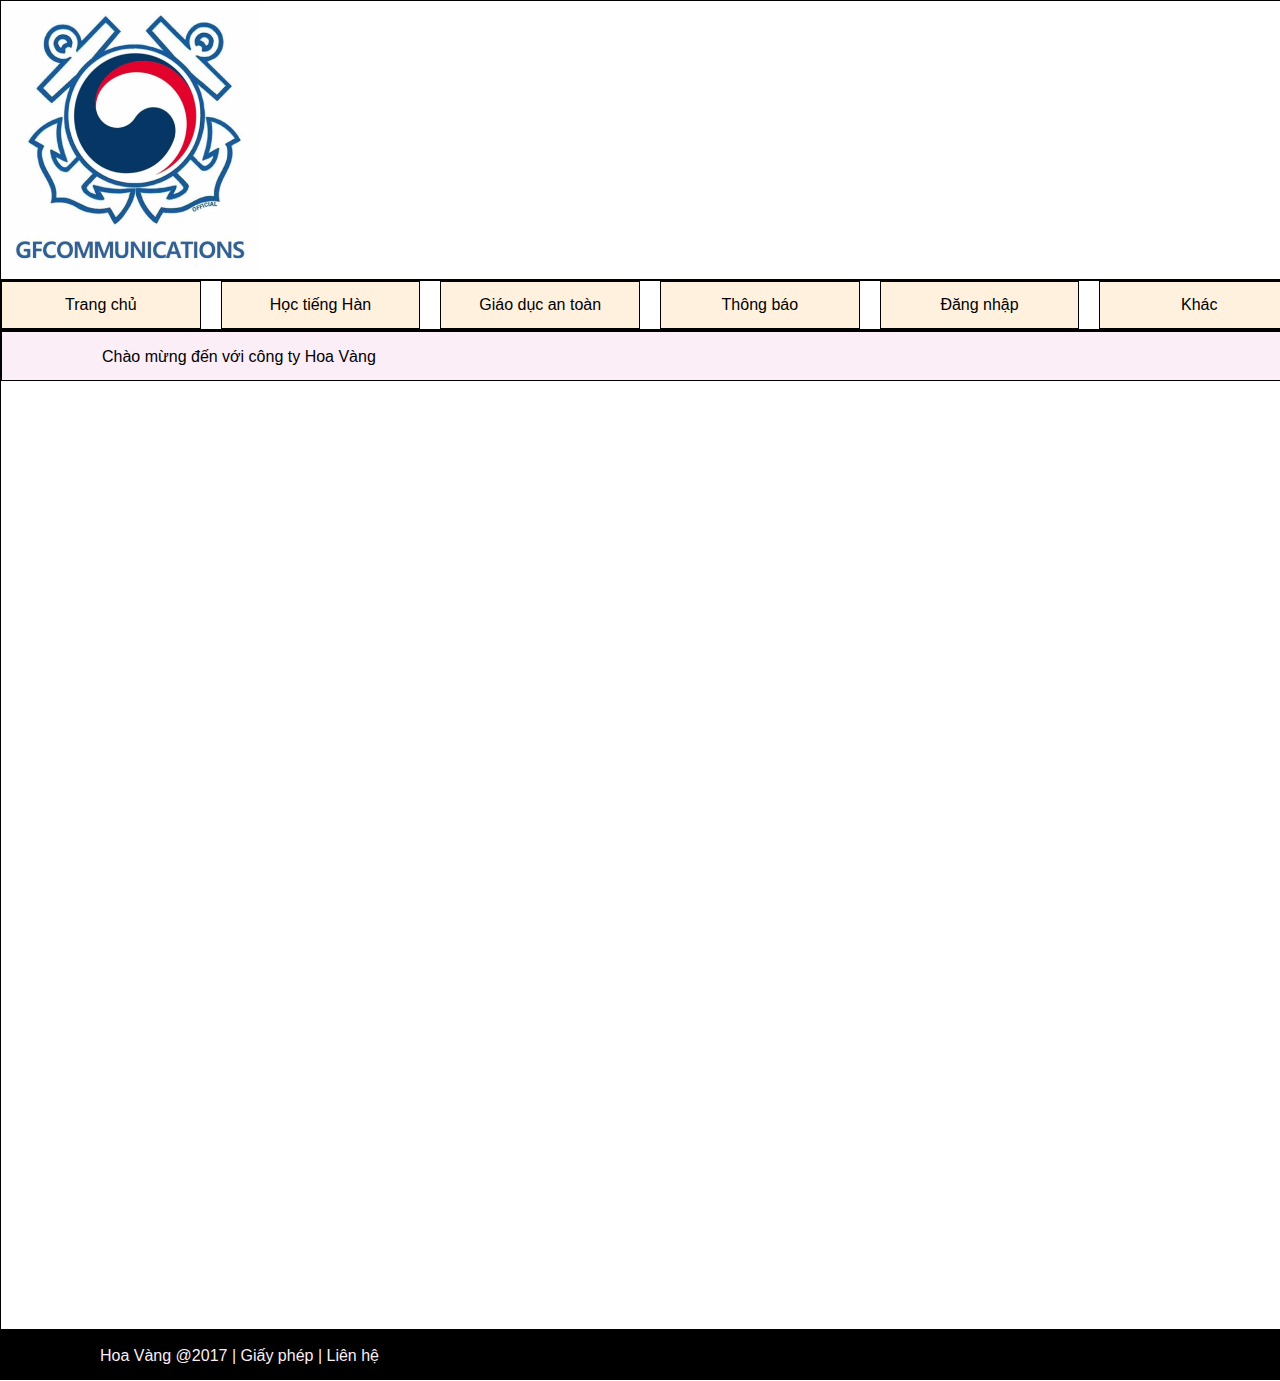
<file: index.html>
<!DOCTYPE html>
<html lang="en">
<head>
    <meta charset="UTF-8">
    <meta name="viewport" content="width=device-width, initial-scale=1.0">
    <title>Trang Chủ</title>
    <!-- !-- reset css --> 
    <link rel="stylesheet" href="./Assets/css/reset.css" />
    <!-- style css  -->
    <link rel="stylesheet" href="./Assets/css/indexstyle.css" />
</head>
</head>
<body>
    <div class="header">
        <div class="container border">
                <img src="/Assets/img/logo.jpg" alt="Company Logo">

          
            <div class="hero">
                <!-- phần thiết kế header -->
            </div>
        </div>
        <div class="navigation ">
            <ul class="navigation_list border">
                <li class="navigation_item border">
                    <a href="index.html">Trang chủ</a></li>
                <li class="navigation_item border">
                    <a href="#">Học tiếng Hàn</a>
                    <ul class="submenu border">
                        <li><a href="/lession1.html">Tiếng Hàn cơ Bản</a></li>
                        <li><a href="#">Tiếng Hàn Thuyền Viên</a></li>
                    </ul>
                </li>
                    
                <li class="navigation_item border">
                    <a href="#">Giáo dục an toàn</a></li>
                <li class="navigation_item border">
                    <a href="#">Thông báo</a></li>
                <li class="navigation_item border">
                    <a href="#">Đăng nhập</a></li>
                <li class="navigation_item border">
                    <a href="#">Khác</a></li>
            </ul>
        </div>


    </div>

    <div class="mainbody border">
        <div class="hello border">
            <p>Chào mừng đến với công ty Hoa Vàng</p>
        </div>
    </div>

    <div class="footer border">
        <div class="footer_content ">
          <div class="content ">
            <p>Hoa Vàng @2017 | Giấy phép | Liên hệ</p>
          </div>
        </div>
    </div>
</body>
</html>
</file>
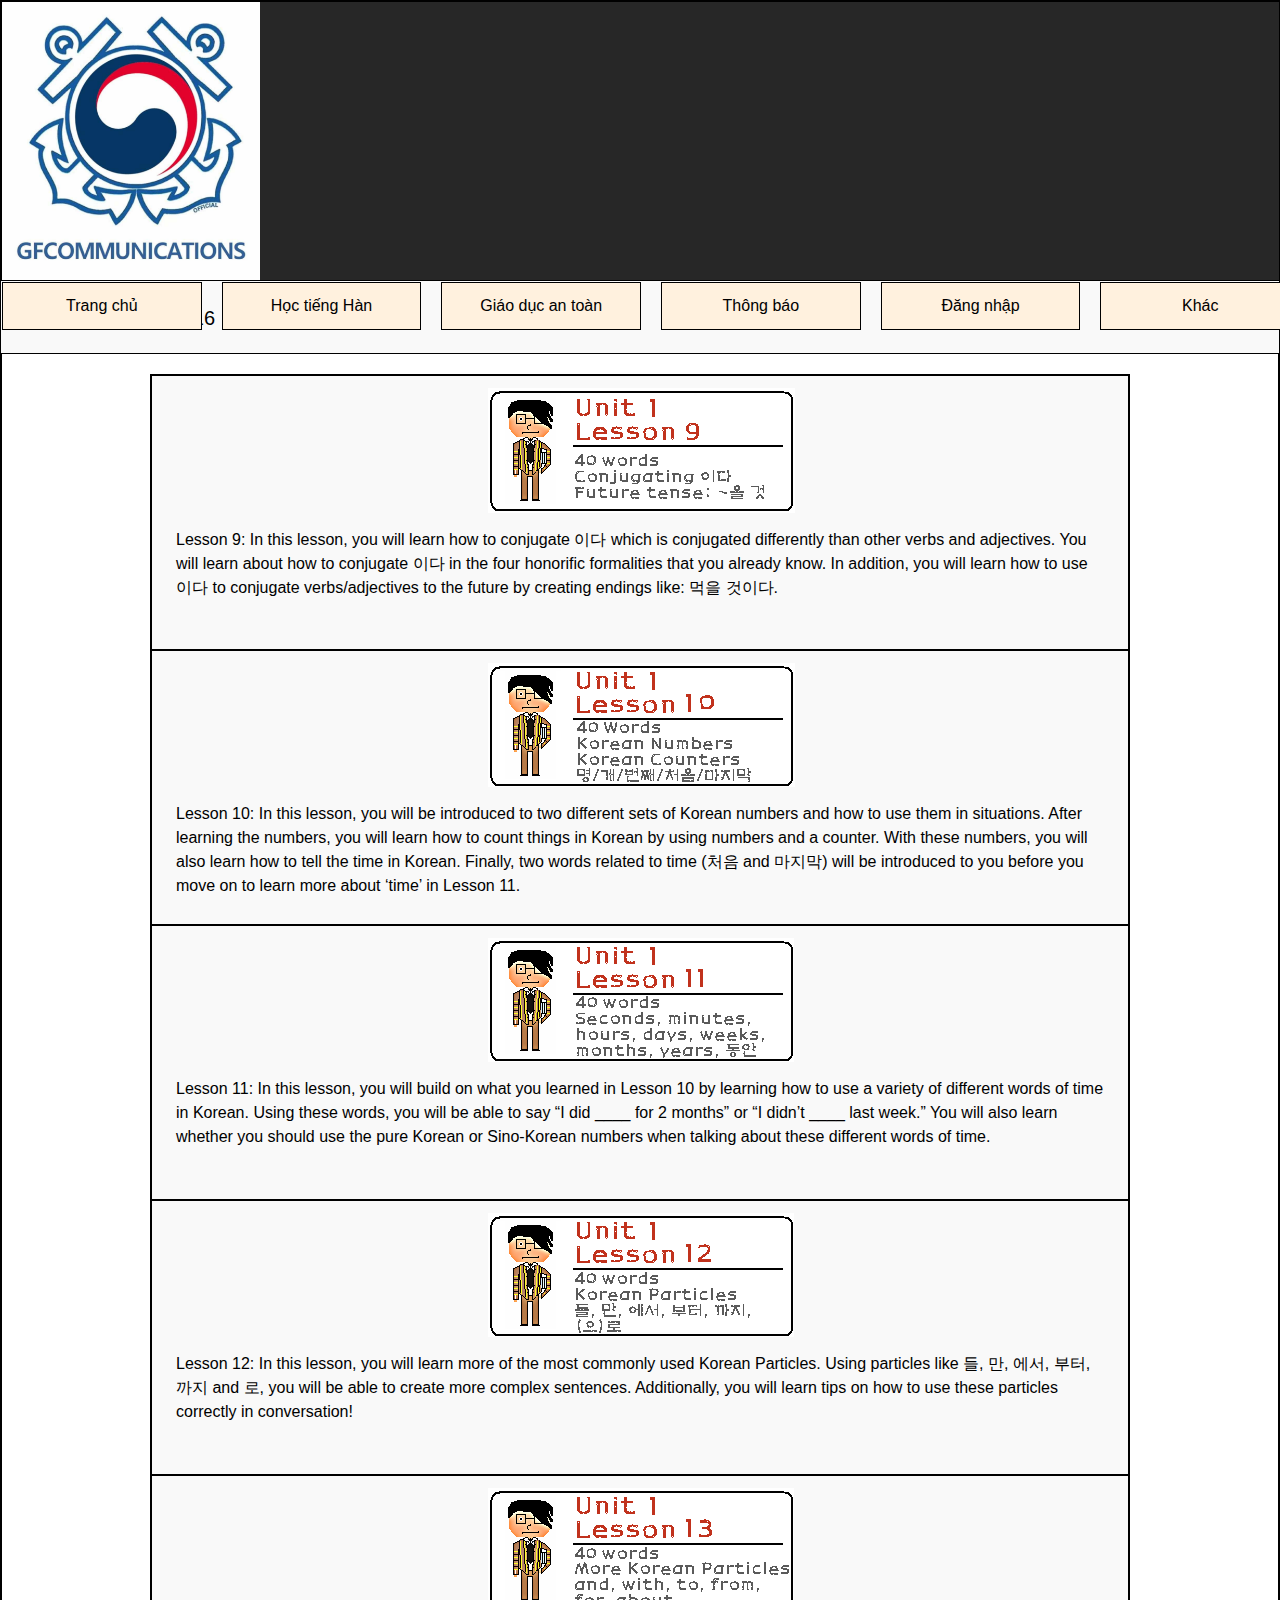
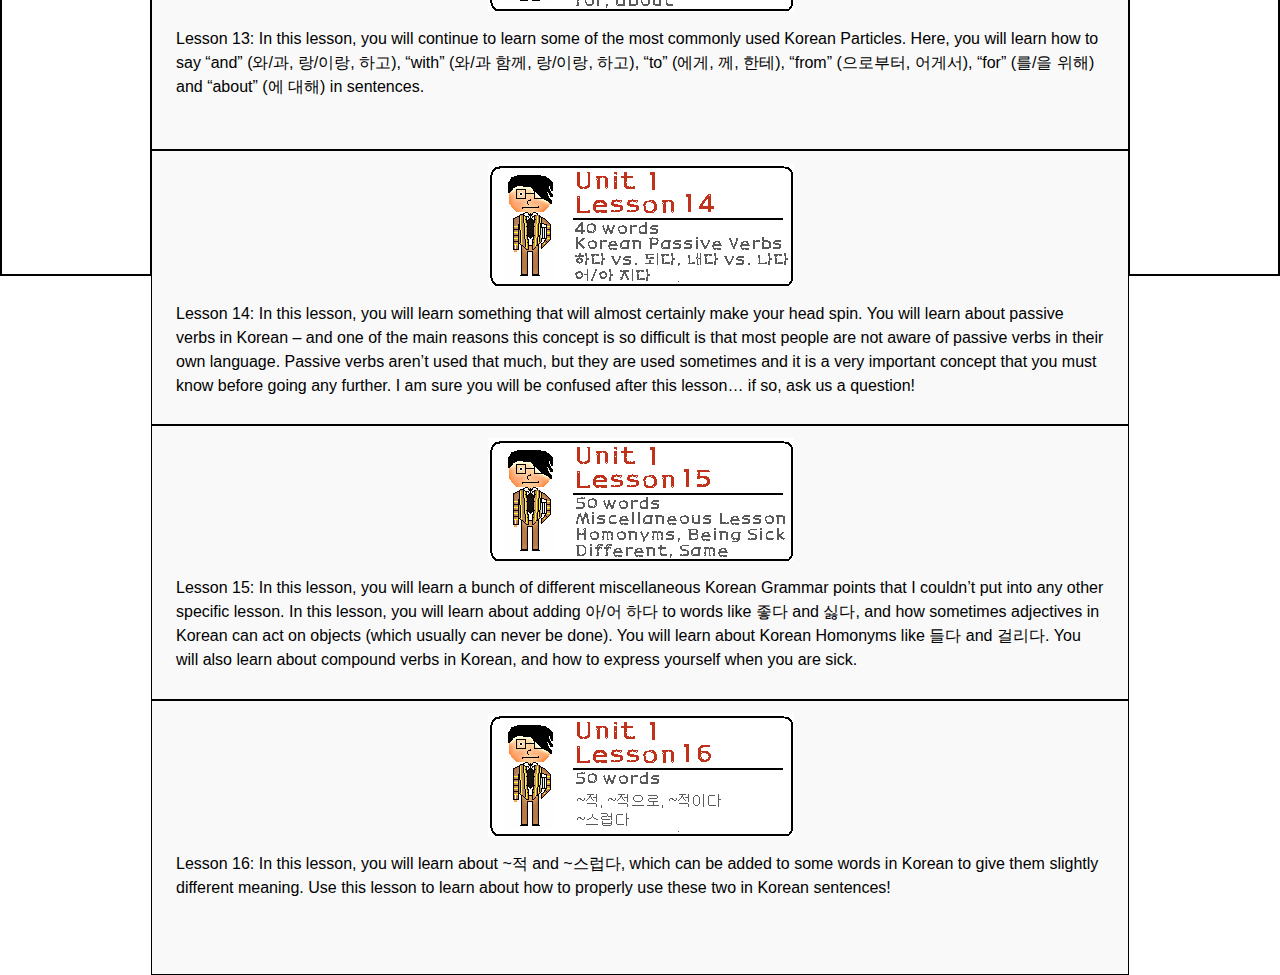
<file: lession2.html>
<!DOCTYPE html>
<html lang="en">
<head>
    <meta charset="UTF-8">
    <meta name="viewport" content="width=device-width, initial-scale=1.0">
    <title>Lesson 1: Basic Korean Sentences</title>
    <!-- reset css -->
    <link rel="stylesheet" href="./Assets/css/reset.css" />
    <!-- style css  -->
    
    <link rel="stylesheet" href="./Assets/css/lessionStyle.css" />
    <link rel="stylesheet" href="./Assets/css/indexstyle.css" />
    
</head>
<body>
    <main>
        <div class="header">
            <div class="container border">
                    <img src="/Assets/img/logo.jpg" alt="Company Logo">
    
              
                <div class="hero">
                    <!-- phần thiết kế header -->
                </div>
            </div>
            <div class="navigation ">
                <ul class="navigation_list border">
                    <li class="navigation_item border">
                        <a href="index.html">Trang chủ</a></li>
                    <li class="navigation_item border">
                        <a href="#">Học tiếng Hàn</a>
                        <ul class="submenu border">
                            <li><a href="#">Tiếng Hàn Cơ Bản</a></li>
                            <li><a href="#">Tiếng Hàn Thuyền Viên</a></li>
                            
                        </ul>
                    </li>
                        
                    <li class="navigation_item border">
                        <a href="#">Giáo dục an toàn</a></li>
                    <li class="navigation_item border">
                        <a href="#">Thông báo</a></li>
                    <li class="navigation_item border">
                        <a href="#">Đăng nhập</a></li>
                    <li class="navigation_item border">
                        <a href="#">Khác</a></li>
                </ul>
            </div>
    
    
        </div>
        <body class="body border">
            <div class="title_lession border" style="border-color: #f9f9f9">
                <div class="content ">
                    <p>Unit 1: Lessons 9 – 16</p>
                </div>
            </div>
            <div class="containerMain border">
                <div class="main_content bordercontent">
                    <div class="containerBody bordercontent">
                        <div class="imgLink ">
                            <a href="#!"><img decoding="async" class="" src="/Assets/img/9-16/Lesson-9-picture.png" alt="Lesson1pic"  ></a>
                        </div>
                        <div class="content_lession">
                            <p>Lesson 9: In this lesson, you will learn how to conjugate 이다 which is conjugated differently than other verbs and adjectives. You will learn about how to conjugate 이다 in the four honorific formalities that you already know. In addition, you will learn how to use 이다 to conjugate verbs/adjectives to the future by creating endings like: 먹을 것이다.</p>
                        </div>
                    </div>
                    
                    <div class="containerBody bordercontent">
                        <div class="imgLink ">
                            <a href="#!"><img decoding="async" class="" src="/Assets/img/9-16/Lesson10picture.png" alt="Lesson1pic" sizes="(max-width: 311px) 100vw, 311px"></a>
                        </div>
                        <div class="content_lession">
                            <p>Lesson 10: In this lesson, you will be introduced to two different sets of Korean numbers and how to use them in situations. After learning the numbers, you will learn how to count things in Korean by using numbers and a counter. With these numbers, you will also learn how to tell the time in Korean. Finally, two words related to time (처음 and 마지막) will be introduced to you before you move on to learn more about ‘time’ in Lesson 11.</p>
                        </div>
                    </div>
                    <div class="containerBody bordercontent">
                        <div class="imgLink ">
                            <a href="#!"><img decoding="async" class="" src="/Assets/img/9-16/Lesson11picture.png" alt="Lesson1pic"  ></a>
                        </div>
                        <div class="content_lession">
                            <p>Lesson 11: In this lesson, you will build on what you learned in Lesson 10 by learning how to use a variety of different words of time in Korean. Using these words, you will be able to say “I did ____ for 2 months” or “I didn’t ____ last week.” You will also learn whether you should use the pure Korean or Sino-Korean numbers when talking about these different words of time.</p>
                        </div>
                    </div>
                    <div class="containerBody bordercontent">
                        <div class="imgLink ">
                            <a href="#!"><img decoding="async" class="" src="/Assets/img/9-16/Lesson12pic.png" alt="Lesson1pic"  ></a>
                        </div>
                        <div class="content_lession">
                            <p>Lesson 12: In this lesson, you will learn more of the most commonly used Korean Particles. Using particles like 들, 만, 에서, 부터, 까지 and 로, you will be able to create more complex sentences. Additionally, you will learn tips on how to use these particles correctly in conversation!</p>
                        </div>
                    </div>
                    <div class="containerBody bordercontent">
                        <div class="imgLink ">
                            <a href="#!"><img decoding="async" class="" src="/Assets/img/9-16/Lesson13picture.png" alt="Lesson1pic"  ></a>
                        </div>
                        <div class="content_lession">
                            <p>Lesson 13: In this lesson, you will continue to learn some of the most commonly used Korean Particles. Here, you will learn how to say “and” (와/과, 랑/이랑, 하고), “with” (와/과 함께, 랑/이랑, 하고), “to” (에게, 께, 한테), “from” (으로부터, 어게서), “for” (를/을 위해) and “about” (에 대해) in sentences.</p>
                         
                        </div>
                    </div>
                    <div class="containerBody bordercontent">
                        <div class="imgLink ">
                            <a href="#!"><img decoding="async" class="" src="/Assets/img/9-16/lesson14picture2.png" alt="Lesson1pic"  ></a>
                        </div>
                        <div class="content_lession">
                            <p>Lesson 14: In this lesson, you will learn something that will almost certainly make your head spin. You will learn about passive verbs in Korean – and one of the main reasons this concept is so difficult is that most people are not aware of passive verbs in their own language. Passive verbs aren’t used that much, but they are used sometimes and it is a very important concept that you must know before going any further. I am sure you will be confused after this lesson… if so, ask us a question!</p>
                        </div>
                    </div>
                    <div class="containerBody bordercontent">
                        <div class="imgLink ">
                            <a href="#!"><img decoding="async" class="" src="/Assets/img/9-16/Lesson152.png" alt="Lesson1pic"  ></a>
                        </div>
                        <div class="content_lession">
                            <p>Lesson 15: In this lesson, you will learn a bunch of different miscellaneous Korean Grammar points that I couldn’t put into any other specific lesson. In this lesson, you will learn about adding 아/어 하다 to words like 좋다 and 싫다, and how sometimes adjectives in Korean can act on objects (which usually can never be done). You will learn about Korean Homonyms like 들다 and 걸리다. You will also learn about compound verbs in Korean, and how to express yourself when you are sick.</p>
                        </div>
                    </div>
                    <div class="containerBody bordercontent">
                        <div class="imgLink ">
                            <a href="#!"><img decoding="async" class="" src="Assets/img/9-16/Lesson16picture1.png" alt="Lesson1pic"  ></a>
                        </div>
                        <div class="content_lession">
                            <p>Lesson 16: In this lesson, you will learn about ~적 and ~스럽다, which can be added to some words in Korean to give them slightly different meaning. Use this lesson to learn about how to properly use these two in Korean sentences!</p>
                        </div>
                    </div>
                </div>
            </div>
        </body>
    </main>
</body>
</html>
</file>
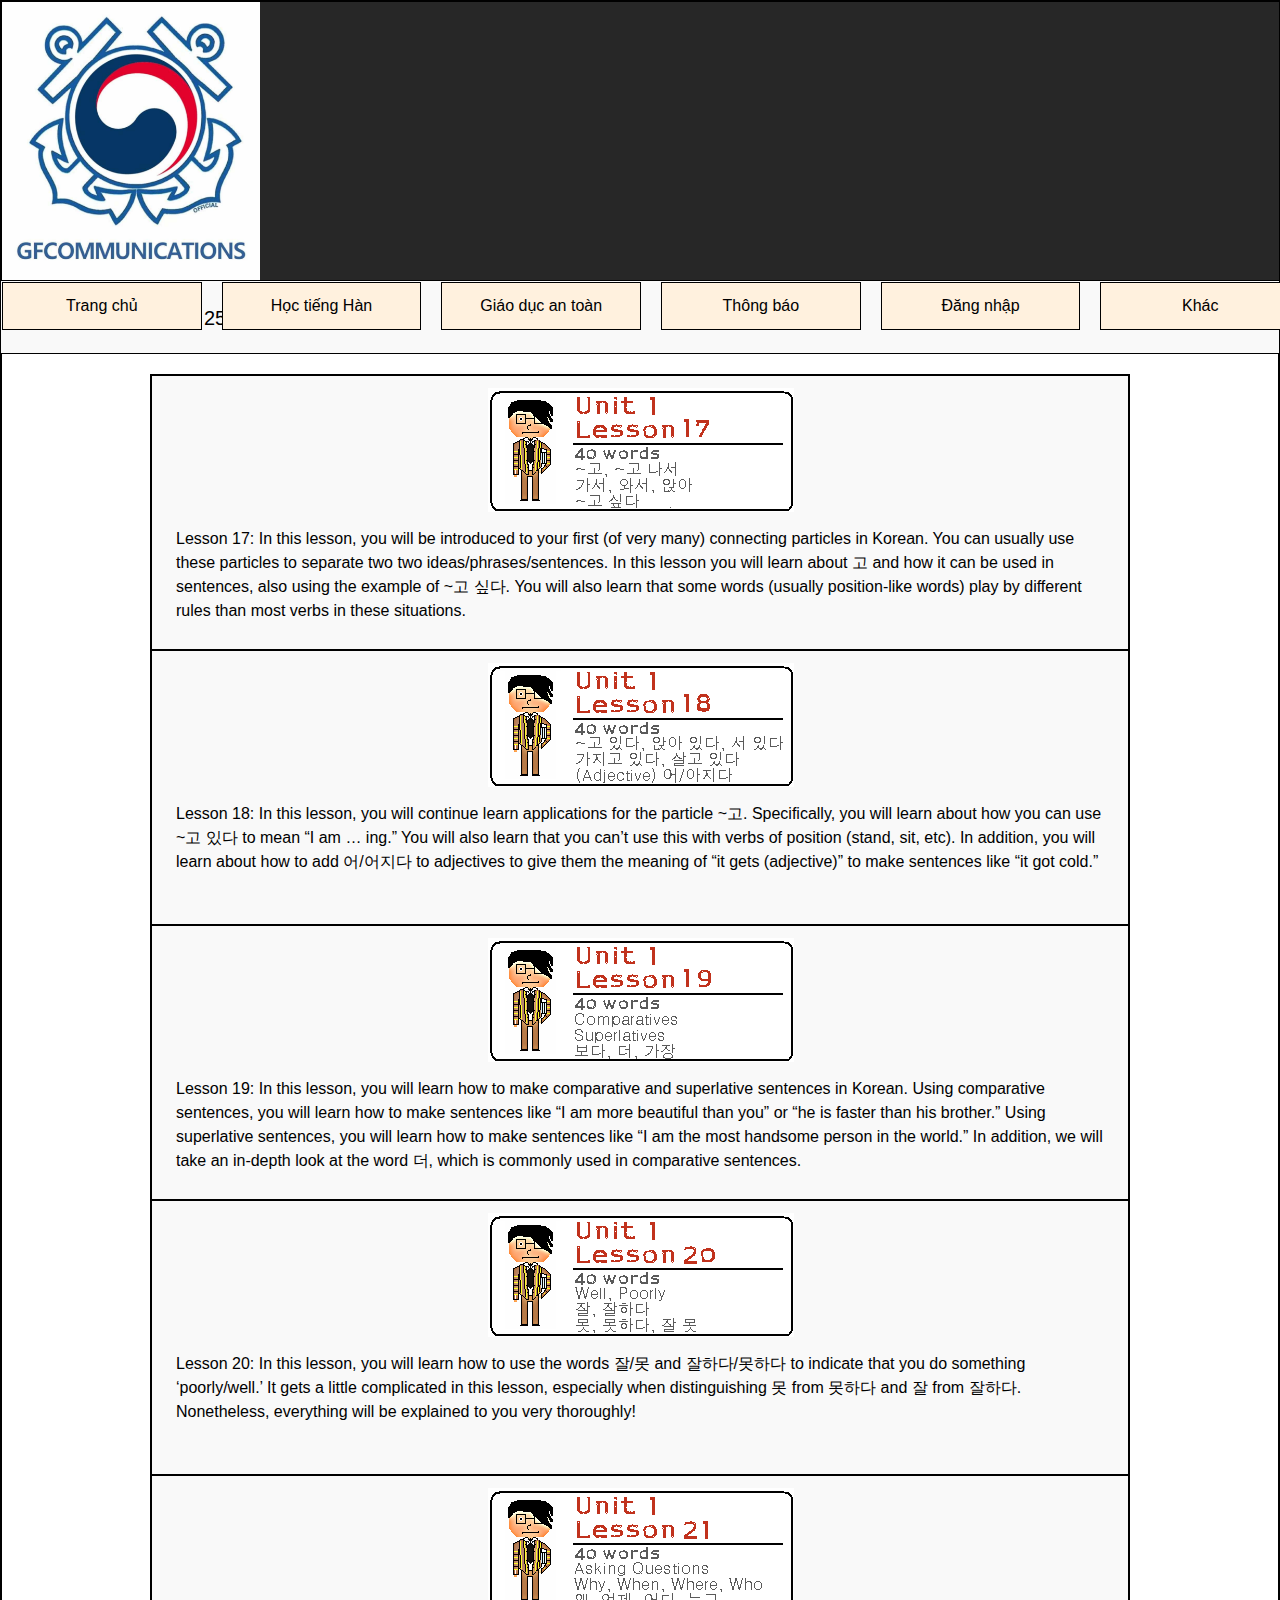
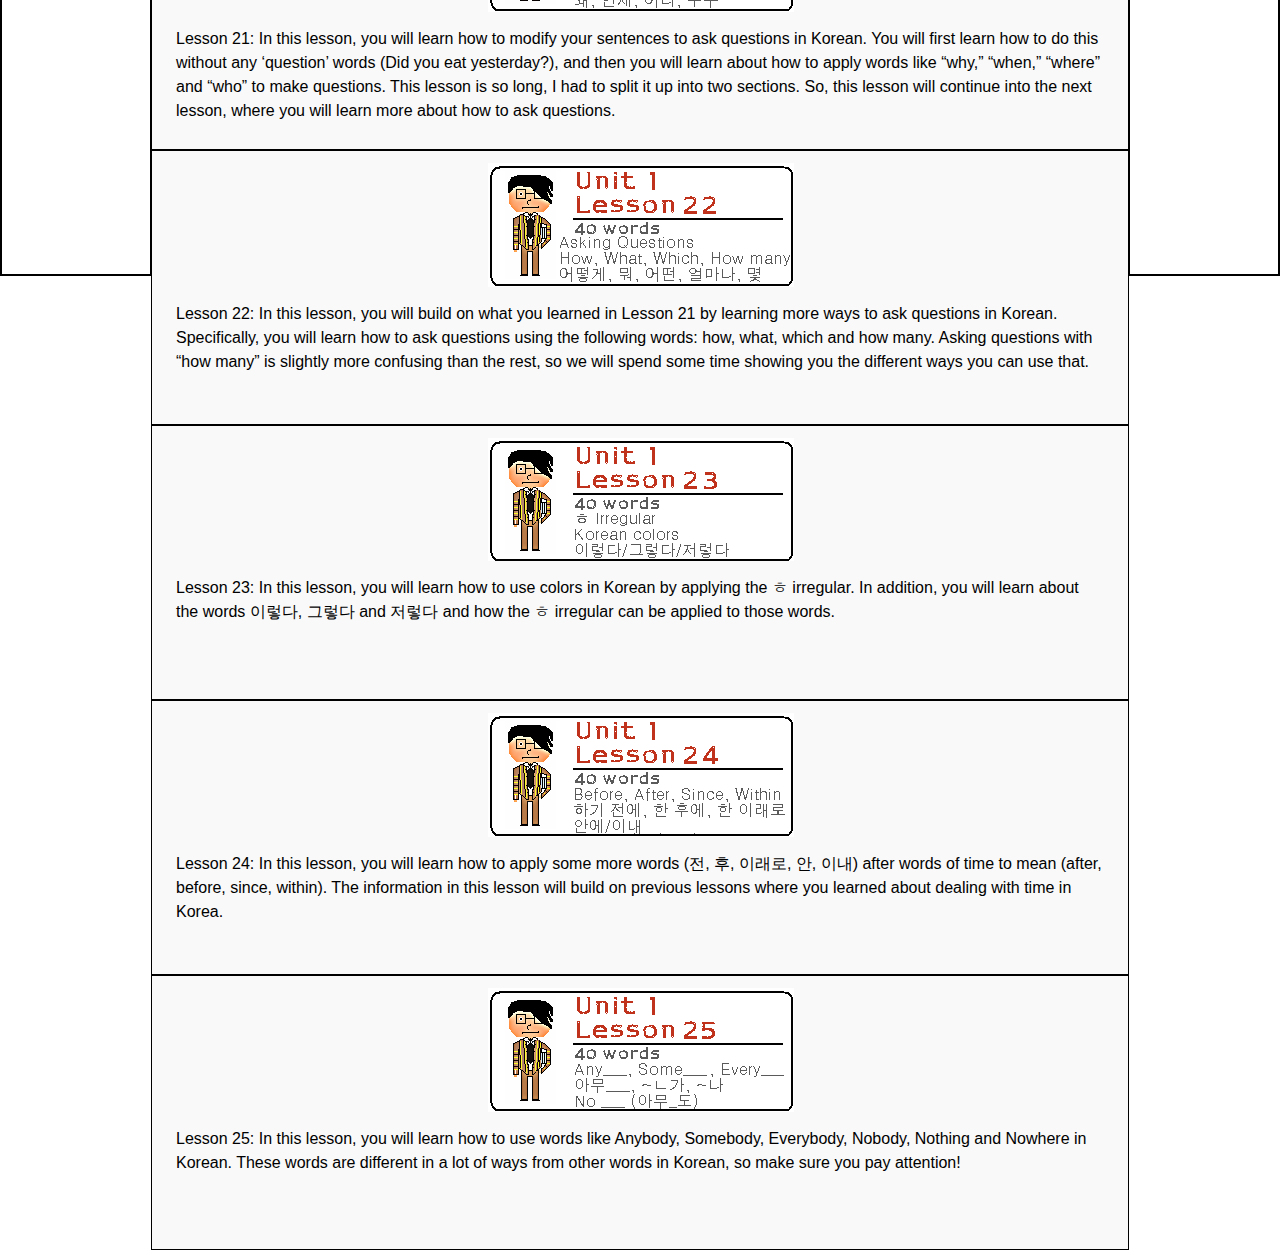
<file: lession3.html>
<!DOCTYPE html>
<html lang="en">
<head>
    <meta charset="UTF-8">
    <meta name="viewport" content="width=device-width, initial-scale=1.0">
    <title>Lesson 1: Basic Korean Sentences</title>
    <!-- reset css -->
    <link rel="stylesheet" href="./Assets/css/reset.css" />
    <!-- style css  -->
    
    <link rel="stylesheet" href="./Assets/css/lessionStyle.css" />
    <link rel="stylesheet" href="./Assets/css/indexstyle.css" />
    
</head>
<body>
    <main>
        <div class="header">
            <div class="container border">
                    <img src="/Assets/img/logo.jpg" alt="Company Logo">
    
              
                <div class="hero">
                    <!-- phần thiết kế header -->
                </div>
            </div>
            <div class="navigation ">
                <ul class="navigation_list border">
                    <li class="navigation_item border">
                        <a href="index.html">Trang chủ</a></li>
                    <li class="navigation_item border">
                        <a href="#">Học tiếng Hàn</a>
                        <ul class="submenu border">
                            <li><a href="#">Tiếng Hàn Cơ Bản</a></li>
                            <li><a href="#">Tiếng Hàn Thuyền Viên</a></li>
                            
                        </ul>
                    </li>
                        
                    <li class="navigation_item border">
                        <a href="#">Giáo dục an toàn</a></li>
                    <li class="navigation_item border">
                        <a href="#">Thông báo</a></li>
                    <li class="navigation_item border">
                        <a href="#">Đăng nhập</a></li>
                    <li class="navigation_item border">
                        <a href="#">Khác</a></li>
                </ul>
            </div>
    
    
        </div>
        <body class="body border">
            <div class="title_lession border" style="border-color: #f9f9f9">
                <div class="content ">
                    <p>Unit 1: Lessons 17 – 25</p>
                </div>
            </div>
            <div class="containerMain border">
                <div class="main_content bordercontent">
                    <div class="containerBody bordercontent">
                        <div class="imgLink ">
                            <a href="#!"><img decoding="async" class="" src="Assets/img/17-25/Lesson17.png" alt="Lesson1pic"  ></a>
                        </div>
                        <div class="content_lession">
                            <p>Lesson 17: In this lesson, you will be introduced to your first (of very many) connecting particles in Korean. You can usually use these particles to separate two two ideas/phrases/sentences. In this lesson you will learn about 고 and how it can be used in sentences, also using the example of ~고 싶다. You will also learn that some words (usually position-like words) play by different rules than most verbs in these situations.</p>
                            
                        </div>
                    </div>
                    
                    <div class="containerBody bordercontent">
                        <div class="imgLink ">
                            <a href="#!"><img decoding="async" class="" src="Assets/img/17-25/Lesson18.png" alt="Lesson1pic" sizes="(max-width: 311px) 100vw, 311px"></a>
                        </div>
                        <div class="content_lession">
                            <p>Lesson 18: In this lesson, you will continue learn applications for the particle ~고. Specifically, you will learn about how you can use ~고 있다 to mean “I am … ing.” You will also learn that you can’t use this with verbs of position (stand, sit, etc). In addition, you will learn about how to add 어/어지다 to adjectives to give them the meaning of “it gets (adjective)” to make sentences like “it got cold.” </p>
                            
                        </div>
                    </div>
                    <div class="containerBody bordercontent">
                        <div class="imgLink ">
                            <a href="#!"><img decoding="async" class="" src="Assets/img/17-25/Lesson19pic.png" alt="Lesson1pic"  ></a>
                        </div>
                        <div class="content_lession">
                            <p>Lesson 19: In this lesson, you will learn how to make comparative and superlative sentences in Korean. Using comparative sentences, you will learn how to make sentences like “I am more beautiful than you” or “he is faster than his brother.” Using superlative sentences, you will learn how to make sentences like “I am the most handsome person in the world.” In addition, we will take an in-depth look at the word 더, which is commonly used in comparative sentences.</p>
                         
                        </div>
                    </div>
                    <div class="containerBody bordercontent">
                        <div class="imgLink ">
                            <a href="#!"><img decoding="async" class="" src="Assets/img/17-25/Lesson20pic.png" alt="Lesson1pic"  ></a>
                        </div>
                        <div class="content_lession">
                            <p>Lesson 20: In this lesson, you will learn how to use the words 잘/못 and 잘하다/못하다 to indicate that you do something ‘poorly/well.’ It gets a little complicated in this lesson, especially when distinguishing 못 from 못하다 and 잘 from 잘하다. Nonetheless, everything will be explained to you very thoroughly!</p>
                           
                        </div>
                    </div>
                    <div class="containerBody bordercontent">
                        <div class="imgLink ">
                            <a href="#!"><img decoding="async" class="" src="Assets/img/17-25/Lesson21pic.png" alt="Lesson1pic"  ></a>
                        </div>
                        <div class="content_lession">
                            <p>Lesson 21: In this lesson, you will learn how to modify your sentences to ask questions in Korean. You will first learn how to do this without any ‘question’ words (Did you eat yesterday?), and then you will learn about how to apply words like “why,” “when,” “where” and “who” to make questions. This lesson is so long, I had to split it up into two sections. So, this lesson will continue into the next lesson, where you will learn more about how to ask questions.</p>
                            
                         
                        </div>
                    </div>
                    <div class="containerBody bordercontent">
                        <div class="imgLink ">
                            <a href="#!"><img decoding="async" class="" src="Assets/img/17-25/Lesson22pic.png" alt="Lesson1pic"  ></a>
                        </div>
                        <div class="content_lession">
                            <p>Lesson 22: In this lesson, you will build on what you learned in Lesson 21 by learning more ways to ask questions in Korean. Specifically, you will learn how to ask questions using the following words: how, what, which and how many. Asking questions with “how many” is slightly more confusing than the rest, so we will spend some time showing you the different ways you can use that.</p>
                            
                        </div>
                    </div>
                    <div class="containerBody bordercontent">
                        <div class="imgLink ">
                            <a href="#!"><img decoding="async" class="" src="Assets/img/17-25/Lesson23pic.png" alt="Lesson1pic"  ></a>
                        </div>
                        <div class="content_lession">
                            <p>Lesson 23: In this lesson, you will learn how to use colors in Korean by applying the ㅎ irregular. In addition, you will learn about the words 이렇다, 그렇다 and 저렇다 and how the ㅎ irregular can be applied to those words.</p>
                            
                        </div>
                    </div>
                    <div class="containerBody bordercontent">
                        <div class="imgLink ">
                            <a href="#!"><img decoding="async" class="" src="Assets/img/17-25/Lesson24picturegg.png" alt="Lesson1pic"  ></a>
                        </div>
                        <div class="content_lession">
                            <p>Lesson 24: In this lesson, you will learn how to apply some more words (전, 후, 이래로, 안, 이내) after words of time to mean (after, before, since, within). The information in this lesson will build on previous lessons where you learned about dealing with time in Korea.</p>
                           
                        </div>
                    </div>
                    <div class="containerBody bordercontent">
                        <div class="imgLink ">
                            <a href="#!"><img decoding="async" class="" src="Assets/img/17-25/Lesson25picture.png" alt="Lesson1pic"  ></a>
                        </div>
                        <div class="content_lession">
                            <p>Lesson 25: In this lesson, you will learn how to use words like Anybody, Somebody, Everybody, Nobody, Nothing and Nowhere in Korean. These words are different in a lot of ways from other words in Korean, so make sure you pay attention!</p>
                        </div>
                    </div>
                </div>
            </div>
        </body>
    </main>
</body>
</html>
</file>
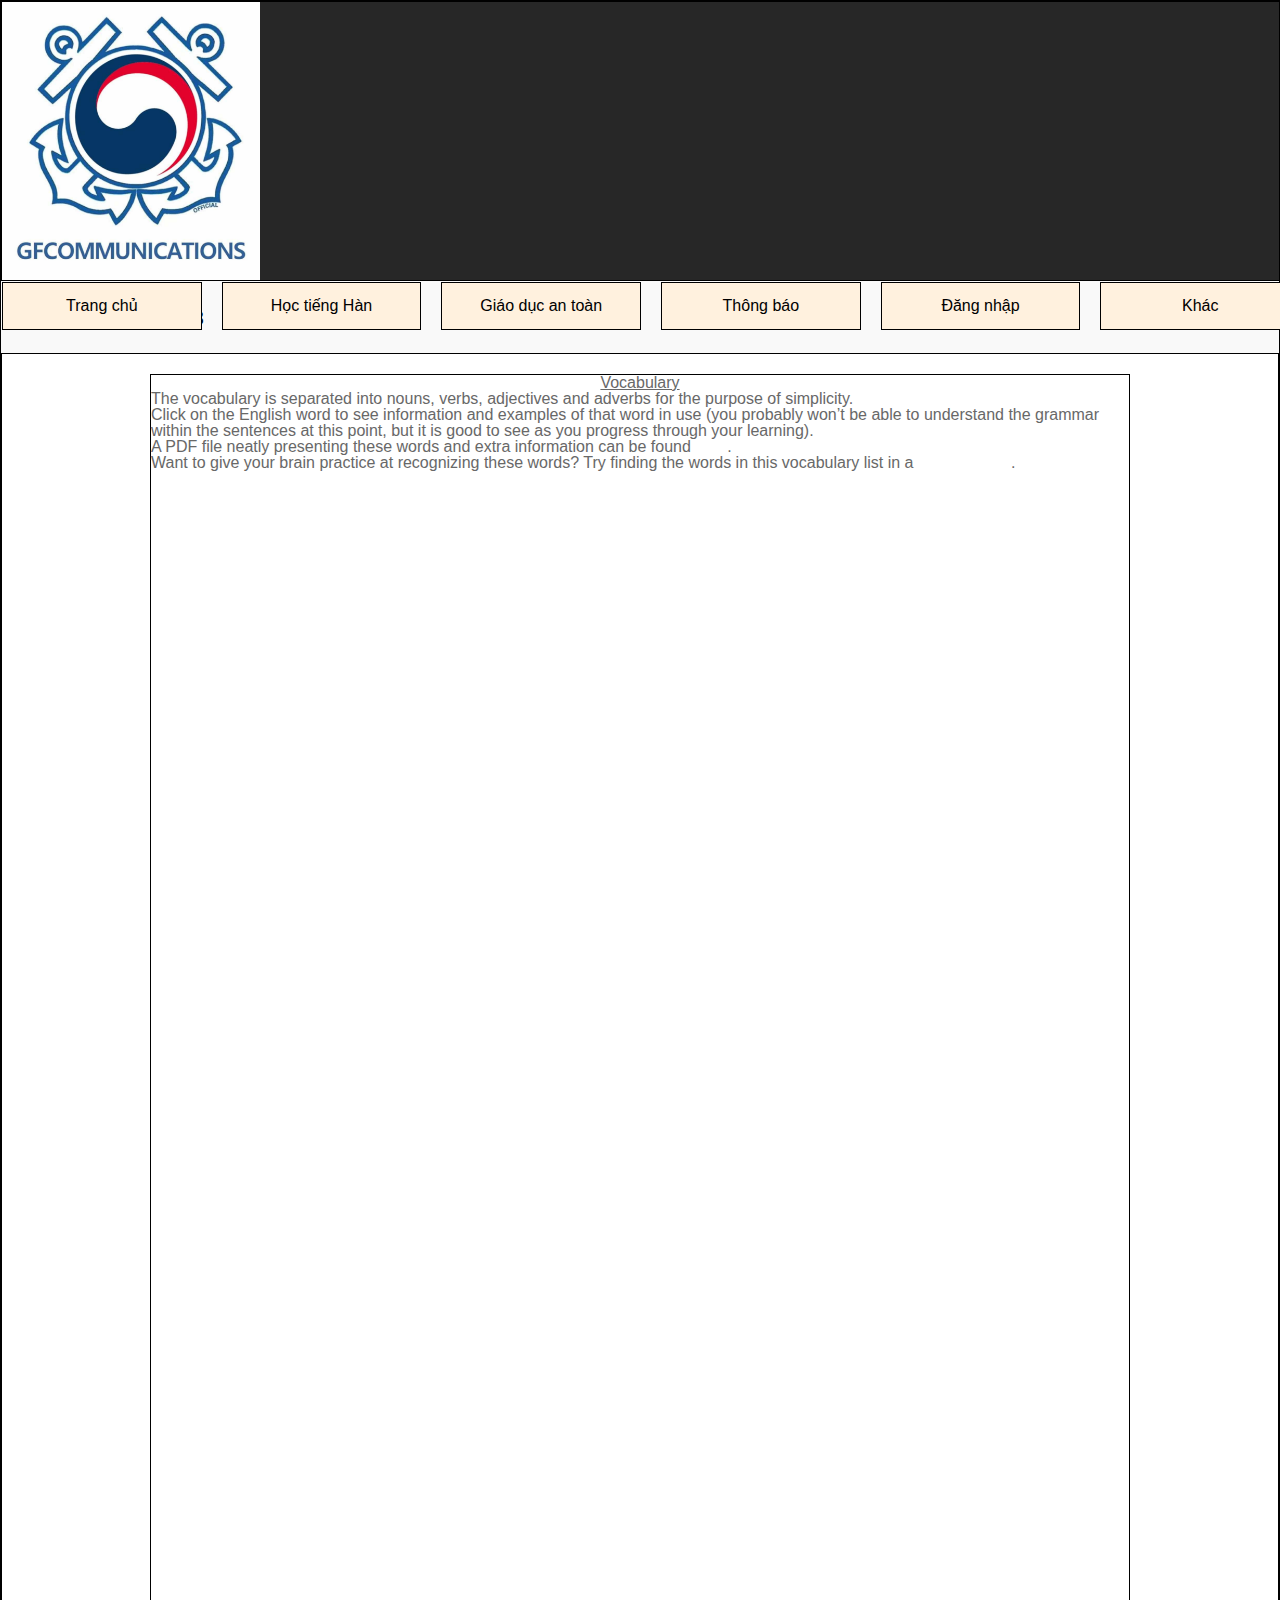
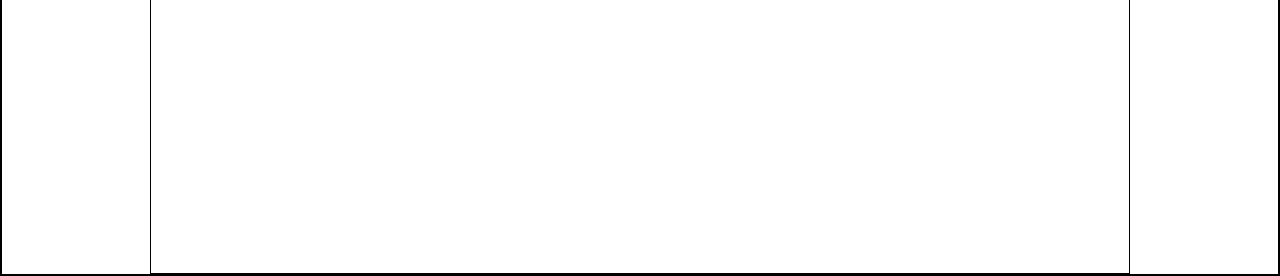
<file: Unit1Lession1.html>
<!DOCTYPE html>
<html lang="en">
<head>
    <meta charset="UTF-8">
    <meta name="viewport" content="width=device-width, initial-scale=1.0">
    <title>Lesson 1: Basic Korean Sentences</title>
    <!-- reset css -->
    <link rel="stylesheet" href="./Assets/css/reset.css" />
    <!-- style css  -->
    
    <link rel="stylesheet" href="./Assets/css/lessionStyle.css" />
    <link rel="stylesheet" href="./Assets/css/indexstyle.css" />
    
</head>
<body>
    <main>
        <div class="header">
            <div class="container border">
                    <img src="/Assets/img/logo.jpg" alt="Company Logo">
    
              
                <div class="hero">
                    <!-- phần thiết kế header -->
                </div>
            </div>
            <div class="navigation ">
                <ul class="navigation_list border">
                    <li class="navigation_item border">
                        <a href="index.html">Trang chủ</a></li>
                    <li class="navigation_item border">
                        <a href="#">Học tiếng Hàn</a>
                        <ul class="submenu border">
                            <li><a href="#">Tiếng Hàn Cơ Bản</a></li>
                            <li><a href="#">Tiếng Hàn Thuyền Viên</a></li>
                            
                        </ul>
                    </li>
                        
                    <li class="navigation_item border">
                        <a href="#">Giáo dục an toàn</a></li>
                    <li class="navigation_item border">
                        <a href="#">Thông báo</a></li>
                    <li class="navigation_item border">
                        <a href="#">Đăng nhập</a></li>
                    <li class="navigation_item border">
                        <a href="#">Khác</a></li>
                </ul>
            </div>
    
    
        </div>
        <body class="body border">
            <div class="title_lession border" style="border-color: #f9f9f9">
                <div class="content ">
                    <p>Unit 1: Lessons 1 – 8</p>
                </div>
            </div>
            <div class="containerMain border">
                <div class="main_content bordercontent">
                    <p style="text-align: center;color: rgb(104, 104, 104);background-color: rgb(255, 255, 255);font-size: medium;font-family: -apple-system, BlinkMacSystemFont, "><u>Vocabulary</u></p>
                    <p style='text-align: start ;color: rgb(104, 104, 104);background-color: rgb(255, 255, 255);font-size: medium;font-family: -apple-system, BlinkMacSystemFont,'>The vocabulary is separated into nouns, verbs, adjectives and adverbs for the purpose of simplicity.</p>
                    <p style="text-align: start ;color: rgb(104, 104, 104);background-color: rgb(255, 255, 255);font-size: medium;font-family: -apple-system, BlinkMacSystemFont, ">Click on the English word to see information and examples of that word in use (you probably won&rsquo;t be able to understand the grammar within the sentences at this point, but it is good to see as you progress through your learning).</p>
                    <p style="text-align: start ;color: rgb(104, 104, 104);background-color: rgb(255, 255, 255);font-size: medium;font-family: -apple-system, BlinkMacSystemFont, ">A PDF file neatly presenting these words and extra information can be found <a href="https://www.howtostudykorean.com/buyingpdf/vocabulary-examples/" style="color: transparent;">here</a>.</p>
                    <p style="text-align: start ;color: rgb(104, 104, 104);background-color: rgb(255, 255, 255);font-size: medium;font-family: -apple-system, BlinkMacSystemFont, ">Want to give your brain practice at recognizing these words? Try finding the words in this vocabulary list in a <a href="https://www.howtostudykorean.com/wordsearch/" style="color: transparent;">Word Search</a>.</p>
                    
                </div>
            </div>
        </body>
    </main>
</body>
</html>
</file>
<file: Assets/css/indexstyle.css>
* {
    box-sizing: border-box;
}

a{
    user-select: none;
    text-decoration: none;
    color: black;
}
a:visited {
    color: inherit; /* Giữ nguyên màu như trạng thái ban đầu */
}
:root {
    --header-bg: #10375c;
}

html {
    font-size: 62.5%;
}

body {
    font-size: 1.6rem;
    font-family: "Sora", sans-serif;
}
  
.border{
    border: 1px solid black;
}

.header{
    /* background-color: #10375c; */
    height: 280px;
}
.container{
    width: 1300px;
    height: 280px;
    margin: 0 auto;
    display: flex;
}
.navigation_list{   
    /* position: relative; */
    width: 1300px;
    height: 50px;
    gap: 20px;
    /* position: fixed; */
    margin: 0 auto;
    display: flex;
}
.navigation_item{
    position: relative;
    width: 200px;
    height: 100%;
    /* padding-bottom: 10px ; */
    background-color: rgb(255, 241, 222);
    align-items: center;
    text-align: center;
    display: flex;
    justify-content: center; /* Căn giữa ngang */
    align-items: center;    /* Căn giữa dọc */
    
}
/* .navigation_item:hover{
    background-color: aliceblue;
    cursor:pointer;
    background-color: rgb(250, 228, 197);

} */
  
.mainbody{
    width: 1300px;
    height: 1000px;
    margin: 50px auto 0px auto;
}
.mainbody .hello{
    background-color: #fceef6;
    height: 50px;
    user-select: none;
}
.mainbody .hello p{
    margin-left: 100px;
    /* text-align: center;  */
    line-height: 50px;
}
.footer{
    background-color: black;
    width: 1300px;
    height: 50px;
    margin: auto;
}
.footer_content{
    width: 1100px;
    height: 50px;
    margin: auto;
    color: #fceef6;
    /* border: 1px solid white; */
}
.footer_content p{
    height: 50px;
    line-height: 50px;
    user-select: none;
}
/* ==================================================== */
/* Cơ bản cho navigation */
.submenu{
    display: none;
    background-color: rgb(255, 241, 222);
    width: 200px;
    top: 45px;
    position: absolute;
}
.submenu > li{
    line-height: 40px;
    height: 40px;
    border: 1px solid red;
}
.submenu > li:hover{
    background-color: aliceblue;
    cursor:pointer;
    background-color: rgb(250, 228, 197);

}
.submenu > li >a{
    display: inline-block;
    width: 100%;
}
 .navigation_item:hover {
    /* display: block;  */
    background-color: aliceblue;
    cursor:pointer;
    background-color: rgb(250, 228, 197);
} 

.navigation_item:hover .submenu{
    display: block;
    /* border: 1px solid white; */

}
</file>
<file: Assets/css/lessionStyle.css>
* {
    box-sizing: border-box;
  }
  a{
    text-decoration: none;
  }
  :root {
    --header-bg: #10375c;
  }
  html {
    font-size: 62.5%;
  }
  body {
    font-size: 1.6rem;
    font-family: "Sora", sans-serif;
  }
  
  .border{
    border: 1px solid red;
  }
  .header{
    background-color: #272727;
    height: 180px;
  }
  .container{
    
    width: 1248px;
    height:180px;
    margin: 0 auto;
  }
  .brand-home{
    width: 1248px;
    height: 148px;
    margin: 0 auto;

  }
  .navigation{
    height: 30px;
  }
  .navigation__list{
    height: 30px;
    display: flex;
    align-items:center;
    justify-content: center;
    
  }
  .navigation__list .navigation__item{
    
    padding: 0 12px;
  }
  .navigation__list .navigation__item a{
    color: #FFFFFF;
    padding: 0 12px;
  }

  .bordercontent{
    border: 1px solid black;
  }

  .title_lession{
    min-width: 100vh;
    height: 72px;
    background-color: #f9f9f9;
    
  }

  .title_lession .content{
    width: 1248px;
    height: 28px;
    margin: 22px auto;
    align-items:center;

  }
  .title_lession .content p{
    height: 28px;
    font-size: 20px;
    align-content: center;
  }
  .main_content{
    width: 980px;
    height: 1500px;
    margin: 20px auto  0 auto;

  }
  .containerBody{
    height: 275px;
    background-color: #f9f9f9;
  }
  .containerBody .imgLink{
    width:978px; 
    height:127;
    display: flex;
    justify-content: center; 
    align-items: center;
  }
  .containerBody a{
    
    margin: 12px auto;
  }

  .content_lession p{
    padding:0 24px;
    line-height:1.5;
  }
</file>
